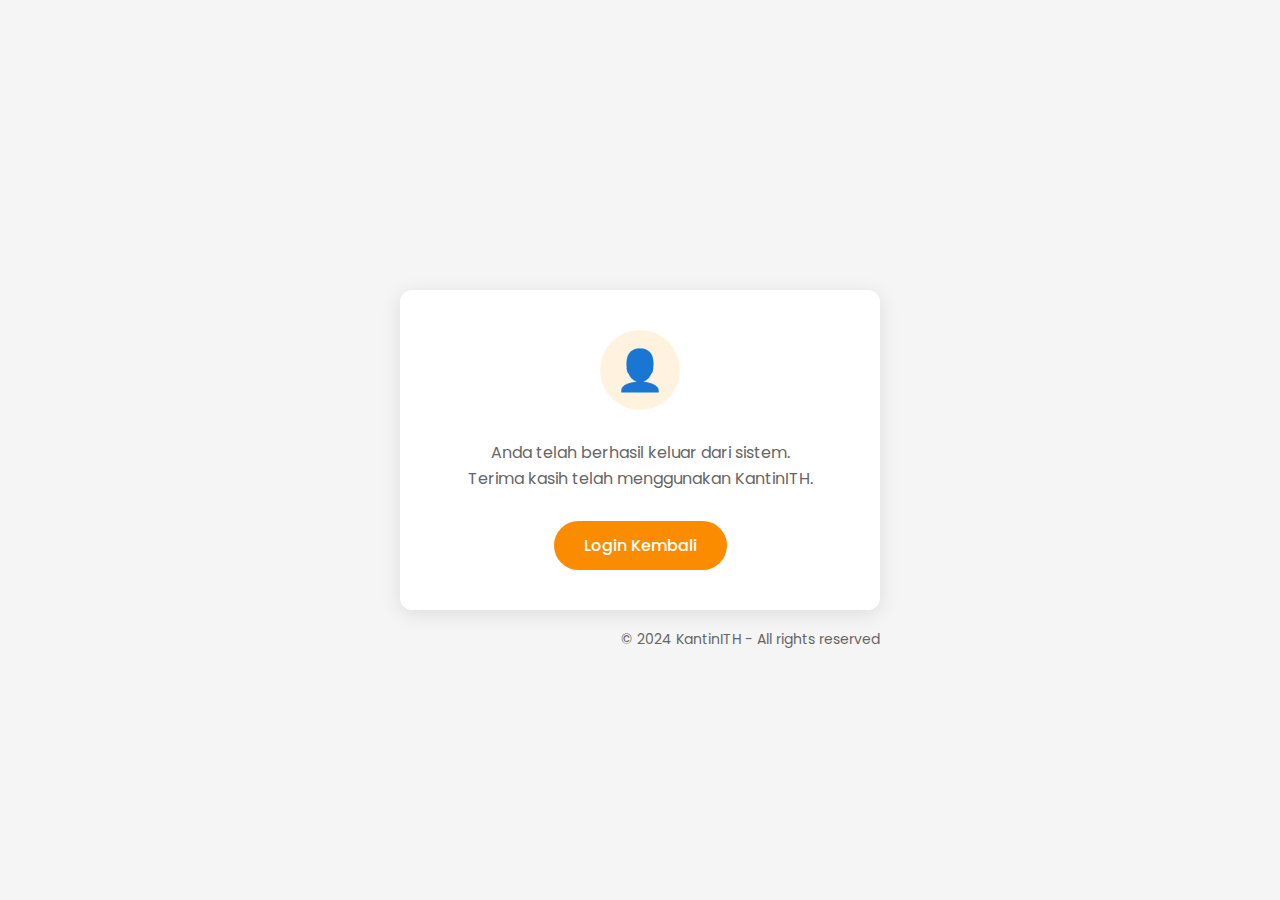
<file: logout.html>
<!DOCTYPE html>
<html lang="id">
<head>
  <meta charset="UTF-8" />
  <title>Logout - KantinITH</title>
  <link href="https://fonts.googleapis.com/css2?family=Poppins:wght@400;500;600&display=swap" rel="stylesheet">
  <style>
    body {
      margin: 0;
      font-family: 'Poppins', sans-serif;
      background-color: #f5f5f5;
      min-height: 100vh;
      display: flex;
      justify-content: center;
      align-items: center;
    }

    .logout-container {
      background: white;
      padding: 40px;
      border-radius: 12px;
      box-shadow: 0 4px 20px rgba(0, 0, 0, 0.1);
      text-align: center;
      max-width: 400px;
      width: 90%;
      position: relative;
    }

    .user-info {
      margin-bottom: 30px;
    }

    .user-avatar {
      width: 80px;
      height: 80px;
      background: #fff3e0;
      border-radius: 50%;
      display: flex;
      align-items: center;
      justify-content: center;
      margin: 0 auto 20px;
      font-size: 40px;
    }

    .user-name {
      font-size: 24px;
      font-weight: 600;
      color: #333;
      margin: 0 0 5px;
    }

    .user-role {
      color: #666;
      margin: 0;
    }

    .logout-message {
      color: #666;
      margin-bottom: 30px;
      line-height: 1.6;
    }

    .login-button {
      background: #fb8c00;
      color: white;
      border: none;
      padding: 12px 30px;
      border-radius: 25px;
      font-size: 16px;
      font-weight: 500;
      cursor: pointer;
      transition: all 0.3s ease;
      text-decoration: none;
      display: inline-block;
    }

    .login-button:hover {
      background: #f57c00;
      transform: translateY(-2px);
    }

    .footer-text {
      position: absolute;
      bottom: -40px;
      right: 0;
      color: #666;
      font-size: 14px;
    }

    @keyframes fadeIn {
      from {
        opacity: 0;
        transform: translateY(20px);
      }
      to {
        opacity: 1;
        transform: translateY(0);
      }
    }

    .logout-container {
      animation: fadeIn 0.5s ease;
    }
  </style>
</head>
<body>
  <div class="logout-container">
    <div class="user-info">
      <div class="user-avatar">👤</div>
      <h2 class="user-name" id="userName"></h2>
      <p class="user-role" id="userRole"></p>
    </div>
    <p class="logout-message">
      Anda telah berhasil keluar dari sistem.<br>
      Terima kasih telah menggunakan KantinITH.
    </p>
    <a href="login.html" class="login-button">Login Kembali</a>
    <div class="footer-text">© 2024 KantinITH - All rights reserved</div>
  </div>

  <script>
    // Mengambil data user dari localStorage
    document.addEventListener('DOMContentLoaded', () => {
      const userNameElement = document.getElementById('userName');
      const userRoleElement = document.getElementById('userRole');

      // Menggunakan kunci yang konsisten
      const loggedInUsername = localStorage.getItem('loggedInUsername') || '';
      const loggedInUserRole = localStorage.getItem('loggedInUserRole') || '';

      if (userNameElement) {
        userNameElement.textContent = loggedInUsername;
      }
      if (userRoleElement && loggedInUserRole) {
        userRoleElement.textContent = loggedInUserRole;
      }
    });
  </script>
</body>
</html>
</file>
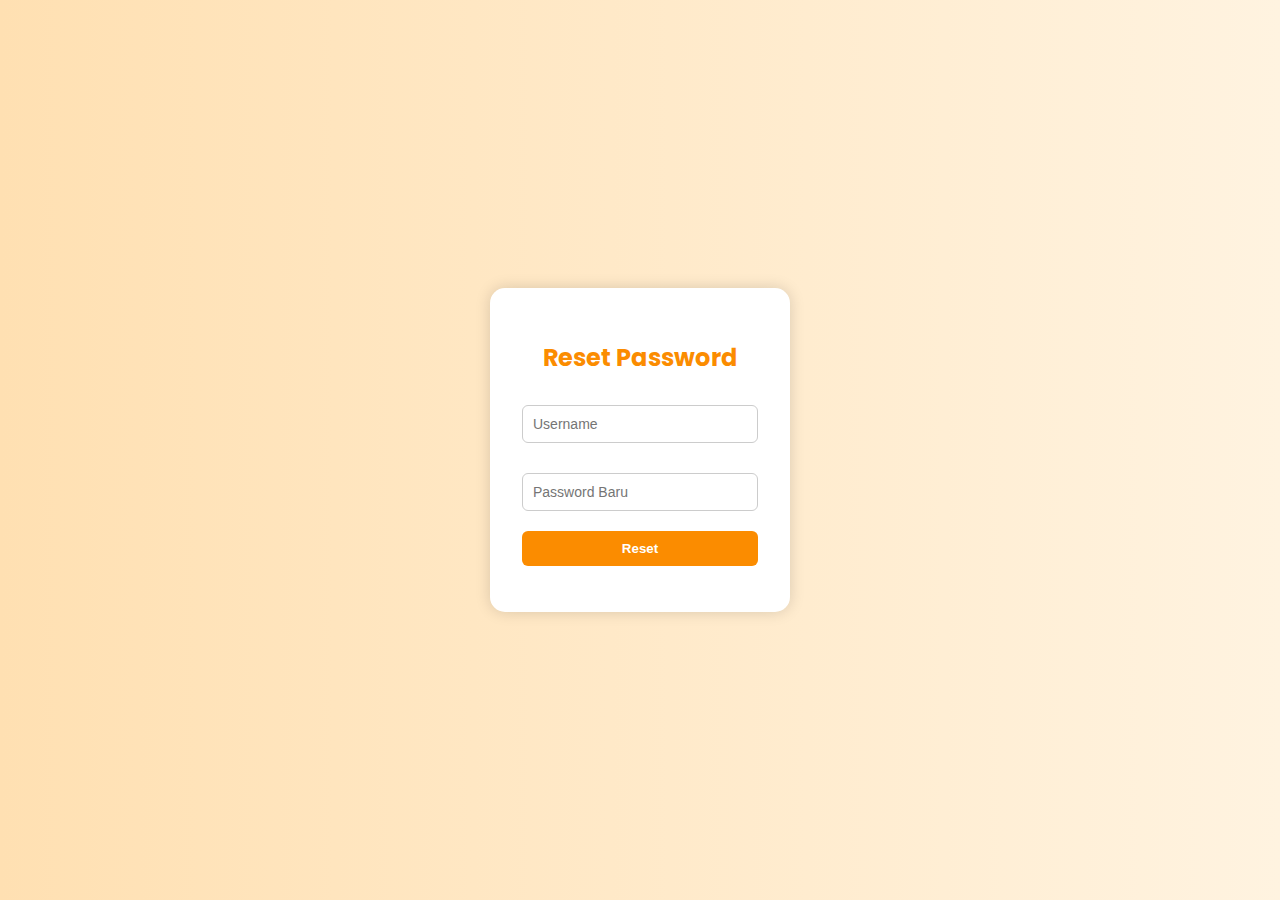
<file: reset_password.html>
<!DOCTYPE html>
<html lang="id">
<head>
  <meta charset="UTF-8">
  <title>Reset Password - KantinITH</title>
  <link rel="stylesheet" href="css/style.css">
  <style>
    @import url('https://fonts.googleapis.com/css2?family=Poppins:wght@300;500;700&display=swap');

    body {
      font-family: 'Poppins', sans-serif;
      margin: 0;
      padding: 0;
      background-color: #fff7ed;
    }

    .login-container {
      display: flex;
      justify-content: center;
      align-items: center;
      min-height: 100vh;
      background: linear-gradient(to right, #ffe0b2, #fff3e0);
    }

    form {
      background-color: #fff;
      padding: 2rem;
      border-radius: 15px;
      box-shadow: 0 0 15px rgba(0, 0, 0, 0.15);
      width: 300px;
    }

    form h2 {
      text-align: center;
      margin-bottom: 20px;
      color: #fb8c00;
    }

    input[type="text"],
    input[type="password"] {
      width: 100%;
      padding: 10px;
      margin-top: 10px;
      margin-bottom: 20px;
      border: 1px solid #ccc;
      border-radius: 6px;
      font-size: 14px;
    }

    button {
      width: 100%;
      padding: 10px;
      background-color: #fb8c00;
      color: white;
      font-weight: bold;
      border: none;
      border-radius: 6px;
      cursor: pointer;
      transition: background-color 0.3s ease;
    }

    button:hover {
      background-color: #ef6c00;
    }

    #resetMessage {
      text-align: center;
      font-size: 14px;
      margin-top: 10px;
    }
  </style>
</head>
<body>
  <div class="login-container">
    <form id="resetForm">
      <h2>Reset Password</h2>
      <input type="text" name="username" placeholder="Username" required>
      <input type="password" name="new_password" placeholder="Password Baru" required>
      <button type="submit">Reset</button>
      <p id="resetMessage"></p>
    </form>
  </div>

  <script>
    document.getElementById("resetForm").addEventListener("submit", async function(e) {
      e.preventDefault();
      const form = e.target;
      const res = await fetch("backend/reset_password.php", {
        method: "POST",
        headers: { 'Content-Type': 'application/json' },
        body: JSON.stringify({
          username: form.username.value,
          new_password: form.new_password.value
        })
      });
      const result = await res.json();
      const msgEl = document.getElementById("resetMessage");
      msgEl.textContent = result.message;
      msgEl.style.color = result.status === "success" ? "green" : "red";
    });
  </script>
</body>
</html>
</file>
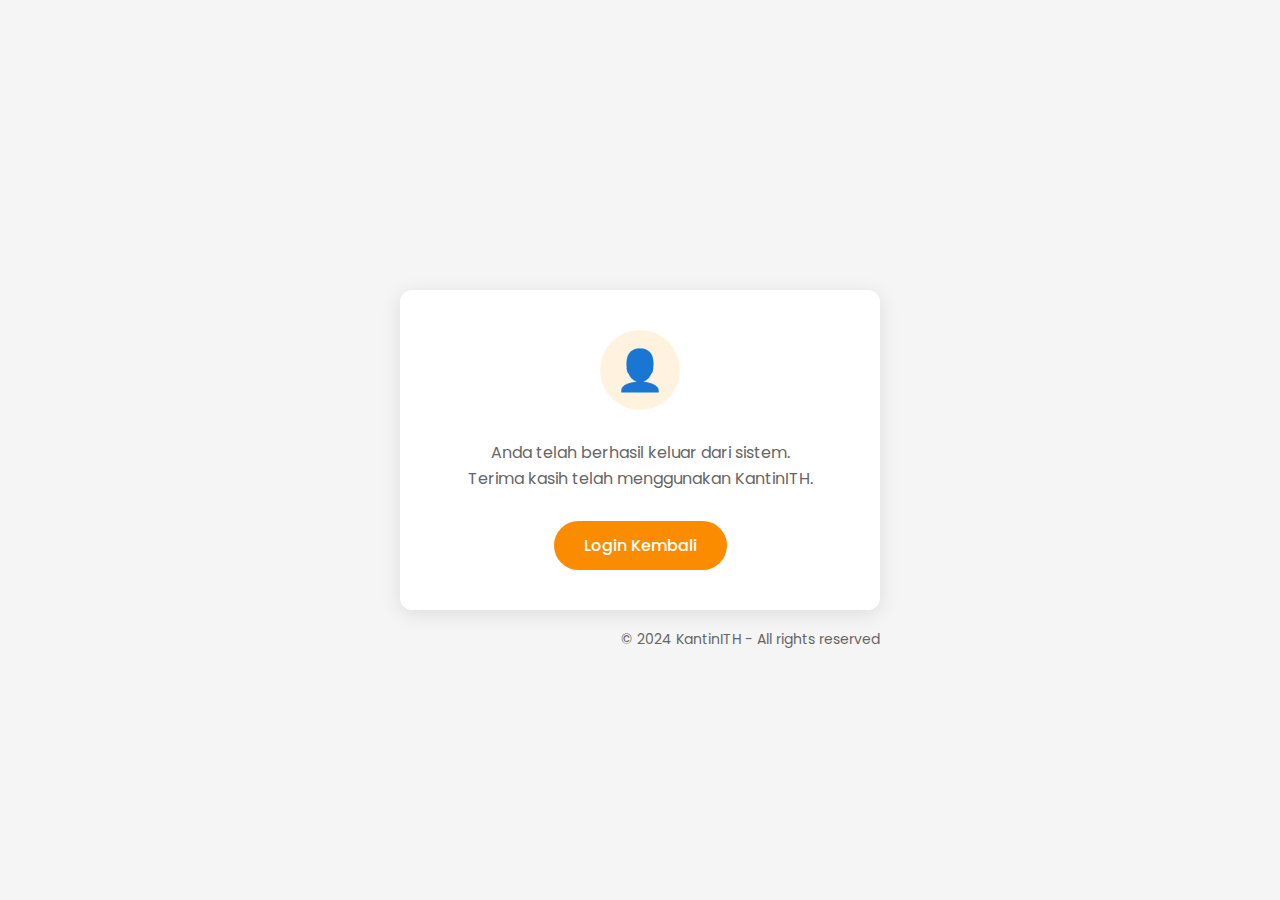
<file: Kantin-ITH/logout.html>
<!DOCTYPE html>
<html lang="id">
<head>
  <meta charset="UTF-8" />
  <title>Logout - KantinITH</title>
  <link href="https://fonts.googleapis.com/css2?family=Poppins:wght@400;500;600&display=swap" rel="stylesheet">
  <style>
    body {
      margin: 0;
      font-family: 'Poppins', sans-serif;
      background-color: #f5f5f5;
      min-height: 100vh;
      display: flex;
      justify-content: center;
      align-items: center;
    }

    .logout-container {
      background: white;
      padding: 40px;
      border-radius: 12px;
      box-shadow: 0 4px 20px rgba(0, 0, 0, 0.1);
      text-align: center;
      max-width: 400px;
      width: 90%;
      position: relative;
    }

    .user-info {
      margin-bottom: 30px;
    }

    .user-avatar {
      width: 80px;
      height: 80px;
      background: #fff3e0;
      border-radius: 50%;
      display: flex;
      align-items: center;
      justify-content: center;
      margin: 0 auto 20px;
      font-size: 40px;
    }

    .user-name {
      font-size: 24px;
      font-weight: 600;
      color: #333;
      margin: 0 0 5px;
    }

    .user-role {
      color: #666;
      margin: 0;
    }

    .logout-message {
      color: #666;
      margin-bottom: 30px;
      line-height: 1.6;
    }

    .login-button {
      background: #fb8c00;
      color: white;
      border: none;
      padding: 12px 30px;
      border-radius: 25px;
      font-size: 16px;
      font-weight: 500;
      cursor: pointer;
      transition: all 0.3s ease;
      text-decoration: none;
      display: inline-block;
    }

    .login-button:hover {
      background: #f57c00;
      transform: translateY(-2px);
    }

    .footer-text {
      position: absolute;
      bottom: -40px;
      right: 0;
      color: #666;
      font-size: 14px;
    }

    @keyframes fadeIn {
      from {
        opacity: 0;
        transform: translateY(20px);
      }
      to {
        opacity: 1;
        transform: translateY(0);
      }
    }

    .logout-container {
      animation: fadeIn 0.5s ease;
    }
  </style>
</head>
<body>
  <div class="logout-container">
    <div class="user-info">
      <div class="user-avatar">👤</div>
      <h2 class="user-name" id="userName"></h2>
      <p class="user-role" id="userRole"></p>
    </div>
    <p class="logout-message">
      Anda telah berhasil keluar dari sistem.<br>
      Terima kasih telah menggunakan KantinITH.
    </p>
    <a href="login.html" class="login-button">Login Kembali</a>
    <div class="footer-text">© 2024 KantinITH - All rights reserved</div>
  </div>

  <script>
    // Mengambil data user dari localStorage
    document.addEventListener('DOMContentLoaded', () => {
      const userNameElement = document.getElementById('userName');
      const userRoleElement = document.getElementById('userRole');

      // Menggunakan kunci yang konsisten
      const loggedInUsername = localStorage.getItem('loggedInUsername') || '';
      const loggedInUserRole = localStorage.getItem('loggedInUserRole') || '';

      if (userNameElement) {
        userNameElement.textContent = loggedInUsername;
      }
      if (userRoleElement && loggedInUserRole) {
        userRoleElement.textContent = loggedInUserRole;
      }
    });
  </script>
</body>
</html>
</file>
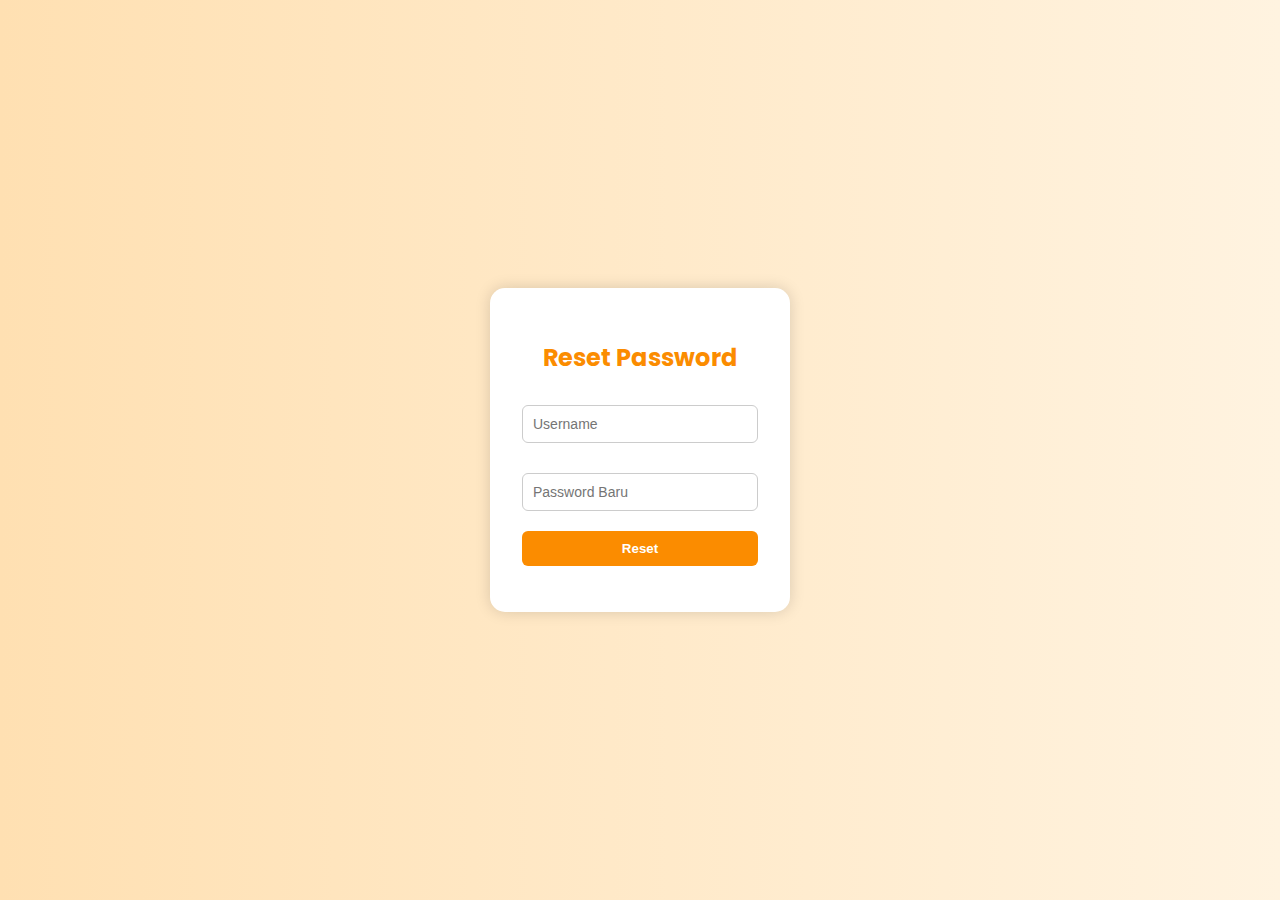
<file: Kantin-ITH/reset_password.html>
<!DOCTYPE html>
<html lang="id">
<head>
  <meta charset="UTF-8">
  <title>Reset Password - KantinITH</title>
  <link rel="stylesheet" href="css/style.css">
  <style>
    @import url('https://fonts.googleapis.com/css2?family=Poppins:wght@300;500;700&display=swap');

    body {
      font-family: 'Poppins', sans-serif;
      margin: 0;
      padding: 0;
      background-color: #fff7ed;
    }

    .login-container {
      display: flex;
      justify-content: center;
      align-items: center;
      min-height: 100vh;
      background: linear-gradient(to right, #ffe0b2, #fff3e0);
    }

    form {
      background-color: #fff;
      padding: 2rem;
      border-radius: 15px;
      box-shadow: 0 0 15px rgba(0, 0, 0, 0.15);
      width: 300px;
    }

    form h2 {
      text-align: center;
      margin-bottom: 20px;
      color: #fb8c00;
    }

    input[type="text"],
    input[type="password"] {
      width: 100%;
      padding: 10px;
      margin-top: 10px;
      margin-bottom: 20px;
      border: 1px solid #ccc;
      border-radius: 6px;
      font-size: 14px;
    }

    button {
      width: 100%;
      padding: 10px;
      background-color: #fb8c00;
      color: white;
      font-weight: bold;
      border: none;
      border-radius: 6px;
      cursor: pointer;
      transition: background-color 0.3s ease;
    }

    button:hover {
      background-color: #ef6c00;
    }

    #resetMessage {
      text-align: center;
      font-size: 14px;
      margin-top: 10px;
    }
  </style>
</head>
<body>
  <div class="login-container">
    <form id="resetForm">
      <h2>Reset Password</h2>
      <input type="text" name="username" placeholder="Username" required>
      <input type="password" name="new_password" placeholder="Password Baru" required>
      <button type="submit">Reset</button>
      <p id="resetMessage"></p>
    </form>
  </div>

  <script>
    document.getElementById("resetForm").addEventListener("submit", async function(e) {
      e.preventDefault();
      const form = e.target;
      const res = await fetch("backend/reset_password.php", {
        method: "POST",
        headers: { 'Content-Type': 'application/json' },
        body: JSON.stringify({
          username: form.username.value,
          new_password: form.new_password.value
        })
      });
      const result = await res.json();
      const msgEl = document.getElementById("resetMessage");
      msgEl.textContent = result.message;
      msgEl.style.color = result.status === "success" ? "green" : "red";
    });
  </script>
</body>
</html>
</file>
<file: css/style.css>
@import url('https://fonts.googleapis.com/css2?family=Poppins:wght@300;500;700&display=swap');

* {
  box-sizing: border-box;
}

body {
  font-family: 'Poppins', sans-serif;
  margin: 0;
  padding: 0;
  background-color: #fff7ed;
  color: #333;
}

/* === NAVBAR === */
.navbar {
  display: flex;
  justify-content: space-between;
  align-items: center;
  padding: 20px 40px;
  background-color: #fff8ed;
}

.logo {
  display: flex;
  align-items: center;
  gap: 10px;
}

.logo img {
  width: 32px;
}

.brand {
  font-weight: bold;
  font-size: 18px;
  color: #333;
}

.navbar nav a {
  margin-left: 25px;
  color: #333;
  text-decoration: none;
  font-weight: 500;
  font-size: 15px;
}

.navbar nav a:hover {
  text-decoration: underline;
}

/* === HERO SECTION === */
.hero {
  display: flex;
  justify-content: space-between;
  align-items: center;
  background-color: #fff2dc;
  padding: 60px 80px;
  flex-wrap: wrap;
}

.hero-text {
  flex: 1;
  max-width: 50%;
}

.hero-text h1 {
  font-size: 2.4rem;
  color: #333;
  margin-bottom: 10px;
  line-height: 1.3;
}

.hero-text .highlight {
  color: #fb8c00;
}

.hero-text p {
  font-size: 1rem;
  color: #555;
  margin-bottom: 25px;
}

.cta-btn {
  display: inline-block;
  background-color: #fb8c00;
  color: white;
  padding: 12px 24px;
  border-radius: 8px;
  text-decoration: none;
  font-weight: 600;
  transition: background-color 0.3s ease;
}

.cta-btn:hover {
  background-color: #f57c00;
}

.hero-img {
  flex: 1;
  text-align: right;
}

.hero-img img {
  width: 250px;
  max-width: 100%;
}

/* === FITUR SECTION === */
.fitur {
  padding: 60px 30px;
  background-color: #ffffff;
  text-align: center;
}

.fitur h2 {
  font-size: 1.8rem;
  margin-bottom: 40px;
  color: #333;
}

.fitur-list {
  display: flex;
  justify-content: center;
  gap: 40px;
  flex-wrap: wrap;
}

.fitur-item {
  width: 220px;
}

.fitur-item i {
  font-size: 48px;
  color: #fb8c00;
  margin-bottom: 10px;
}

.fitur-item h4 {
  margin: 10px 0 5px;
  color: #333;
}

.fitur-item p {
  font-size: 0.9rem;
  color: #666;
}

/* === LOGIN / RESET FORM SPA === */
.container {
  min-height: 100vh;
  display: none;
  justify-content: center;
  align-items: center;
  padding: 20px;
  background-color: #fff7ed;
}

#form-app {
  background-color: #fff;
  padding: 30px;
  border-radius: 15px;
  box-shadow: 0 0 12px rgba(0, 0, 0, 0.1);
  width: 100%;
  max-width: 400px;
  animation: fadeIn 0.3s ease;
}

#form-app h2 {
  text-align: center;
  color: #fb8c00;
  margin-bottom: 20px;
}

#form-app input {
  width: 100%;
  padding: 10px 12px;
  margin: 10px 0;
  border: 1px solid #ccc;
  border-radius: 6px;
  font-size: 14px;
}

#form-app button {
  width: 100%;
  padding: 12px;
  background-color: #fb8c00;
  color: white;
  border: none;
  border-radius: 6px;
  font-weight: bold;
  cursor: pointer;
  margin-top: 10px;
  transition: background-color 0.3s ease;
}

#form-app button:hover {
  background-color: #f57c00;
}

#form-app a {
  color: #555;
  font-size: 13px;
  text-decoration: none;
  display: block;
  text-align: right;
  margin-top: 5px;
}

#form-app a:hover {
  text-decoration: underline;
}

.info-msg {
  margin-top: 10px;
  font-size: 13px;
  text-align: center;
}

/* === ANIMASI === */
@keyframes fadeIn {
  from { opacity: 0; transform: translateY(10px); }
  to   { opacity: 1; transform: translateY(0); }
}
.menu-header {
  display: flex;
  justify-content: space-between;
  align-items: center;
  margin-bottom: 20px;
  gap: 20px;
}

.menu-list {
  display: flex;
  flex-wrap: wrap;
  gap: 20px;
  margin-bottom: 30px;
}

.menu-card {
  background-color: #fff8ed;
  padding: 15px;
  border-radius: 10px;
  width: 200px;
  box-shadow: 0 2px 5px rgba(0,0,0,0.05);
  text-align: center;
}

.menu-card h4 {
  margin: 0 0 5px;
}

.menu-card button {
  background-color: #fb8c00;
  border: none;
  color: white;
  padding: 8px 12px;
  border-radius: 5px;
  cursor: pointer;
  font-weight: bold;
  transition: background-color 0.3s ease;
  display: flex;
  align-items: center;
  justify-content: center;
}

.menu-card button::before {
  content: '\f067';
  font-family: 'Font Awesome 5 Free';
  margin-right: 5px;
  font-weight: 900;
}

.menu-card button:hover {
  background-color: #f57c00;
}

/* ===== MENU PEMBELI ===== */

.menu-header {
  display: flex;
  justify-content: space-between;
  align-items: center;
  margin-bottom: 20px;
  gap: 20px;
}

.menu-header h2 {
  margin: 0;
  color: #fb8c00;
}

.menu-header button {
  background-color: #ef5350;
  border: none;
  color: white;
  padding: 10px 16px;
  border-radius: 6px;
  cursor: pointer;
  font-weight: bold;
}

.menu-header button:hover {
  background-color: #d32f2f;
}

.menu-list {
  display: flex;
  flex-wrap: wrap;
  gap: 20px;
  margin-bottom: 30px;
}

.menu-card {
  background-color: #fff8ed;
  padding: 16px;
  border-radius: 10px;
  width: 200px;
  box-shadow: 0 2px 5px rgba(0,0,0,0.05);
  text-align: center;
  transition: transform 0.2s ease;
}

.menu-card:hover {
  transform: translateY(-2px);
}

.menu-card h4 {
  margin: 0 0 8px;
  color: #333;
}

.menu-card p {
  margin: 0 0 12px;
  color: #555;
  font-weight: bold;
}

.menu-card button {
  background-color: #fb8c00;
  border: none;
  color: white;
  padding: 8px 12px;
  border-radius: 5px;
  cursor: pointer;
  font-weight: bold;
  transition: background-color 0.3s ease;
}

.menu-card button:hover {
  background-color: #f57c00;
}

#cart-list {
  list-style: none;
  padding-left: 0;
  margin-bottom: 10px;
}

#cart-list li {
  padding: 6px 0;
  border-bottom: 1px solid #eee;
}

button:disabled {
  background-color: #ccc;
  cursor: not-allowed;
}
</file>
<file: Kantin-ITH/css/style.css>
@import url('https://fonts.googleapis.com/css2?family=Poppins:wght@300;500;700&display=swap');

* {
  box-sizing: border-box;
}

body {
  font-family: 'Poppins', sans-serif;
  margin: 0;
  padding: 0;
  background-color: #fff7ed;
  color: #333;
}

/* === NAVBAR === */
.navbar {
  display: flex;
  justify-content: space-between;
  align-items: center;
  padding: 20px 40px;
  background-color: #fff8ed;
}

.logo {
  display: flex;
  align-items: center;
  gap: 10px;
}

.logo img {
  width: 32px;
}

.brand {
  font-weight: bold;
  font-size: 18px;
  color: #333;
}

.navbar nav a {
  margin-left: 25px;
  color: #333;
  text-decoration: none;
  font-weight: 500;
  font-size: 15px;
}

.navbar nav a:hover {
  text-decoration: underline;
}

/* === HERO SECTION === */
.hero {
  display: flex;
  justify-content: space-between;
  align-items: center;
  background-color: #fff2dc;
  padding: 60px 80px;
  flex-wrap: wrap;
}

.hero-text {
  flex: 1;
  max-width: 50%;
}

.hero-text h1 {
  font-size: 2.4rem;
  color: #333;
  margin-bottom: 10px;
  line-height: 1.3;
}

.hero-text .highlight {
  color: #fb8c00;
}

.hero-text p {
  font-size: 1rem;
  color: #555;
  margin-bottom: 25px;
}

.cta-btn {
  display: inline-block;
  background-color: #fb8c00;
  color: white;
  padding: 12px 24px;
  border-radius: 8px;
  text-decoration: none;
  font-weight: 600;
  transition: background-color 0.3s ease;
}

.cta-btn:hover {
  background-color: #f57c00;
}

.hero-img {
  flex: 1;
  text-align: right;
}

.hero-img img {
  width: 250px;
  max-width: 100%;
}

/* === FITUR SECTION === */
.fitur {
  padding: 60px 30px;
  background-color: #ffffff;
  text-align: center;
}

.fitur h2 {
  font-size: 1.8rem;
  margin-bottom: 40px;
  color: #333;
}

.fitur-list {
  display: flex;
  justify-content: center;
  gap: 40px;
  flex-wrap: wrap;
}

.fitur-item {
  width: 220px;
}

.fitur-item i {
  font-size: 48px;
  color: #fb8c00;
  margin-bottom: 10px;
}

.fitur-item h4 {
  margin: 10px 0 5px;
  color: #333;
}

.fitur-item p {
  font-size: 0.9rem;
  color: #666;
}

/* === LOGIN / RESET FORM SPA === */
.container {
  min-height: 100vh;
  display: none;
  justify-content: center;
  align-items: center;
  padding: 20px;
  background-color: #fff7ed;
}

#form-app {
  background-color: #fff;
  padding: 30px;
  border-radius: 15px;
  box-shadow: 0 0 12px rgba(0, 0, 0, 0.1);
  width: 100%;
  max-width: 400px;
  animation: fadeIn 0.3s ease;
}

#form-app h2 {
  text-align: center;
  color: #fb8c00;
  margin-bottom: 20px;
}

#form-app input {
  width: 100%;
  padding: 10px 12px;
  margin: 10px 0;
  border: 1px solid #ccc;
  border-radius: 6px;
  font-size: 14px;
}

#form-app button {
  width: 100%;
  padding: 12px;
  background-color: #fb8c00;
  color: white;
  border: none;
  border-radius: 6px;
  font-weight: bold;
  cursor: pointer;
  margin-top: 10px;
  transition: background-color 0.3s ease;
}

#form-app button:hover {
  background-color: #f57c00;
}

#form-app a {
  color: #555;
  font-size: 13px;
  text-decoration: none;
  display: block;
  text-align: right;
  margin-top: 5px;
}

#form-app a:hover {
  text-decoration: underline;
}

.info-msg {
  margin-top: 10px;
  font-size: 13px;
  text-align: center;
}

/* === ANIMASI === */
@keyframes fadeIn {
  from { opacity: 0; transform: translateY(10px); }
  to   { opacity: 1; transform: translateY(0); }
}
.menu-header {
  display: flex;
  justify-content: space-between;
  align-items: center;
  margin-bottom: 20px;
  gap: 20px;
}

.menu-list {
  display: flex;
  flex-wrap: wrap;
  gap: 20px;
  margin-bottom: 30px;
}

.menu-card {
  background-color: #fff8ed;
  padding: 15px;
  border-radius: 10px;
  width: 200px;
  box-shadow: 0 2px 5px rgba(0,0,0,0.05);
  text-align: center;
}

.menu-card h4 {
  margin: 0 0 5px;
}

.menu-card button {
  background-color: #fb8c00;
  border: none;
  color: white;
  padding: 8px 12px;
  border-radius: 5px;
  cursor: pointer;
  font-weight: bold;
  transition: background-color 0.3s ease;
  display: flex;
  align-items: center;
  justify-content: center;
}

.menu-card button::before {
  content: '\f067';
  font-family: 'Font Awesome 5 Free';
  margin-right: 5px;
  font-weight: 900;
}

.menu-card button:hover {
  background-color: #f57c00;
}

/* ===== MENU PEMBELI ===== */

.menu-header {
  display: flex;
  justify-content: space-between;
  align-items: center;
  margin-bottom: 20px;
  gap: 20px;
}

.menu-header h2 {
  margin: 0;
  color: #fb8c00;
}

.menu-header button {
  background-color: #ef5350;
  border: none;
  color: white;
  padding: 10px 16px;
  border-radius: 6px;
  cursor: pointer;
  font-weight: bold;
}

.menu-header button:hover {
  background-color: #d32f2f;
}

.menu-list {
  display: flex;
  flex-wrap: wrap;
  gap: 20px;
  margin-bottom: 30px;
}

.menu-card {
  background-color: #fff8ed;
  padding: 16px;
  border-radius: 10px;
  width: 200px;
  box-shadow: 0 2px 5px rgba(0,0,0,0.05);
  text-align: center;
  transition: transform 0.2s ease;
}

.menu-card:hover {
  transform: translateY(-2px);
}

.menu-card h4 {
  margin: 0 0 8px;
  color: #333;
}

.menu-card p {
  margin: 0 0 12px;
  color: #555;
  font-weight: bold;
}

.menu-card button {
  background-color: #fb8c00;
  border: none;
  color: white;
  padding: 8px 12px;
  border-radius: 5px;
  cursor: pointer;
  font-weight: bold;
  transition: background-color 0.3s ease;
}

.menu-card button:hover {
  background-color: #f57c00;
}

#cart-list {
  list-style: none;
  padding-left: 0;
  margin-bottom: 10px;
}

#cart-list li {
  padding: 6px 0;
  border-bottom: 1px solid #eee;
}

button:disabled {
  background-color: #ccc;
  cursor: not-allowed;
}
</file>
